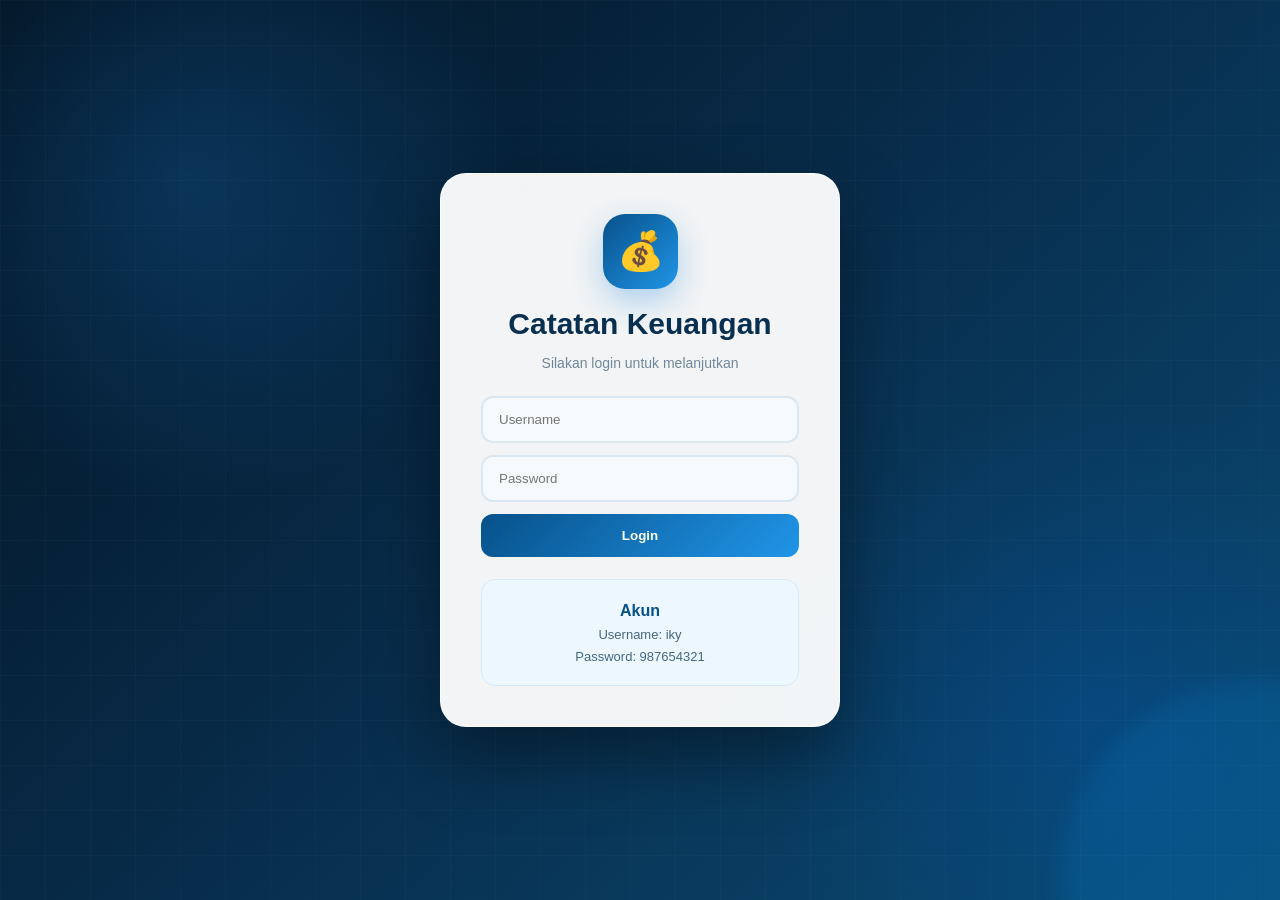
<file: login.html>
<!DOCTYPE html>
<html lang="id">
<head>
    <meta charset="UTF-8">
    <meta name="viewport" content="width=device-width, initial-scale=1.0">
    <title>Login - Catatan Keuangan</title>
    <link rel="stylesheet" href="style.css">
</head>

<body class="login-page">

    <div class="login-box">

        <div class="login-icon">💰</div>

        <h1>Catatan Keuangan</h1>
        <p>Silakan login untuk melanjutkan</p>

        <form id="loginForm">

            <input
                type="text"
                id="username"
                placeholder="Username"
                required
            >

            <input
                type="password"
                id="password"
                placeholder="Password"
                required
            >

            <button type="submit">
                Login
            </button>

        </form>

        <p id="loginMessage"></p>

        <div class="demo-account">
            <strong>Akun
            </strong>
            <br>
            Username: iky
            <br>
            Password: 987654321
        </div>

    </div>

    <script src="login.js"></script>

</body>
</html>
</file>
<file: style.css>
/* =========================================
   RESET
========================================= */

* {
    box-sizing: border-box;
}

html {
    scroll-behavior: smooth;
}

body {
    margin: 0;
    font-family: "Segoe UI", Arial, sans-serif;
    min-height: 100vh;
    color: #e8f4ff;

    background:
        radial-gradient(circle at 15% 15%, rgba(0, 153, 255, .20), transparent 25%),
        radial-gradient(circle at 85% 20%, rgba(0, 100, 220, .15), transparent 25%),
        radial-gradient(circle at 70% 90%, rgba(0, 180, 255, .12), transparent 25%),
        linear-gradient(135deg, #031321, #062943 45%, #073e61);

    position: relative;
}


/* =========================================
   BACKGROUND DECORATION
========================================= */

body::before {
    content: "";
    position: fixed;
    inset: 0;

    background-image:
        linear-gradient(rgba(255,255,255,.025) 1px, transparent 1px),
        linear-gradient(90deg, rgba(255,255,255,.025) 1px, transparent 1px);

    background-size: 45px 45px;

    pointer-events: none;
}

body::after {
    content: "";
    position: fixed;

    width: 400px;
    height: 400px;

    right: -180px;
    bottom: -180px;

    border-radius: 50%;

    background: rgba(0, 157, 255, .12);

    filter: blur(10px);

    pointer-events: none;
}


/* =========================================
   DASHBOARD CONTAINER
========================================= */

.container {
    width: min(1180px, calc(100% - 40px));
    margin: 0 auto;
    padding: 35px 0 50px;

    position: relative;
    z-index: 1;
}


/* =========================================
   TOPBAR
========================================= */

.topbar {
    position: relative;

    display: flex;
    justify-content: space-between;
    align-items: center;

    padding: 28px 32px;
    margin-bottom: 25px;

    background: rgba(255,255,255,.08);

    border: 1px solid rgba(255,255,255,.12);

    border-radius: 24px;

    backdrop-filter: blur(20px);

    box-shadow:
        0 20px 50px rgba(0,0,0,.25),
        inset 0 1px rgba(255,255,255,.08);

    overflow: hidden;
}

.topbar::before {
    content: "";

    position: absolute;

    width: 220px;
    height: 220px;

    right: -100px;
    top: -130px;

    border-radius: 50%;

    background: rgba(33,150,243,.18);
}

.topbar h1 {
    margin: 0;

    color: white;

    font-size: 32px;
    letter-spacing: -.7px;
}

.topbar p {
    margin: 7px 0 0;

    color: #9fc1d9;

    font-size: 14px;
}

.top-buttons {
    display: flex;
    gap: 10px;

    position: relative;
    z-index: 2;
}

.top-buttons button {
    border: 1px solid rgba(255,255,255,.12);

    padding: 11px 16px;

    border-radius: 12px;

    font-weight: 600;

    cursor: pointer;

    transition: .25s;
}

#darkMode {
    background: rgba(255,255,255,.10);
    color: white;

    font-size: 17px;
}

#darkMode:hover {
    background: rgba(255,255,255,.18);
    transform: translateY(-2px);
}

.logout-btn {
    background: #ef5350;
    color: white;
}

.logout-btn:hover {
    background: #ff6663;
    transform: translateY(-2px);
}


/* =========================================
   SUMMARY
========================================= */

.summary {
    display: grid;

    grid-template-columns: repeat(3, 1fr);

    gap: 20px;

    margin-bottom: 25px;
}

.card {
    position: relative;

    padding: 25px 27px;

    min-height: 145px;

    border-radius: 22px;

    overflow: hidden;

    border: 1px solid rgba(255,255,255,.15);

    box-shadow:
        0 20px 40px rgba(0,0,0,.25);

    transition: .3s;
}

.card:hover {
    transform: translateY(-7px);

    box-shadow:
        0 25px 50px rgba(0,0,0,.35);
}

.card::before {
    content: "";

    position: absolute;

    width: 150px;
    height: 150px;

    right: -45px;
    top: -55px;

    border-radius: 50%;

    background: rgba(255,255,255,.12);
}

.card::after {
    content: "";

    position: absolute;

    width: 80px;
    height: 80px;

    right: 30px;
    bottom: -45px;

    border-radius: 50%;

    border: 15px solid rgba(255,255,255,.06);
}

.card span {
    position: relative;
    z-index: 2;

    font-size: 14px;

    color: rgba(255,255,255,.75);
}

.card h2 {
    position: relative;
    z-index: 2;

    margin: 14px 0 0;

    color: white;

    font-size: 29px;
}

.balance {
    background:
        linear-gradient(
            135deg,
            #07518a,
            #0d78c7
        );
}

.income {
    background:
        linear-gradient(
            135deg,
            #08785c,
            #12a875
        );
}

.expense {
    background:
        linear-gradient(
            135deg,
            #963c4b,
            #d65360
        );
}


/* =========================================
   GENERAL SECTIONS
========================================= */

.form-section,
.chart-section,
.transactions {
    position: relative;

    padding: 28px;

    margin-bottom: 25px;

    background: rgba(255,255,255,.08);

    border: 1px solid rgba(255,255,255,.12);

    border-radius: 22px;

    backdrop-filter: blur(18px);

    box-shadow:
        0 20px 50px rgba(0,0,0,.22);

    overflow: hidden;
}

.form-section::before,
.chart-section::before,
.transactions::before {
    content: "";

    position: absolute;

    width: 180px;
    height: 180px;

    right: -100px;
    top: -100px;

    border-radius: 50%;

    background: rgba(33,150,243,.08);
}

.form-section h2,
.chart-section h2,
.transactions h2 {
    position: relative;
    z-index: 2;

    margin-top: 0;
    margin-bottom: 20px;

    color: white;

    font-size: 21px;
}


/* =========================================
   TRANSACTION FORM
========================================= */

#formTransaksi {
    display: grid;

    grid-template-columns: 2fr 1fr 1fr 1.2fr auto;

    gap: 12px;

    position: relative;
    z-index: 2;
}

#formTransaksi input,
#formTransaksi select,
.filters select {
    width: 100%;

    padding: 13px 14px;

    border: 1px solid rgba(150,200,230,.25);

    border-radius: 12px;

    outline: none;

    background: rgba(255,255,255,.08);

    color: white;

    font-size: 14px;

    transition: .25s;
}

#formTransaksi input::placeholder {
    color: #8eafc4;
}

#formTransaksi select option,
.filters select option {
    background: #0b3150;
    color: white;
}

#formTransaksi input:focus,
#formTransaksi select:focus,
.filters select:focus {
    border-color: #38a9ff;

    background: rgba(255,255,255,.12);

    box-shadow:
        0 0 0 3px rgba(33,150,243,.12);
}

#formTransaksi button {
    padding: 13px 20px;

    border: none;

    border-radius: 12px;

    background:
        linear-gradient(
            135deg,
            #1688d8,
            #36a9ff
        );

    color: white;

    font-weight: bold;

    cursor: pointer;

    box-shadow:
        0 8px 20px rgba(0,130,220,.25);

    transition: .25s;
}

#formTransaksi button:hover {
    transform: translateY(-3px);

    box-shadow:
        0 12px 28px rgba(0,150,240,.35);
}


/* =========================================
   CHART
========================================= */

.chart-container {
    position: relative;

    width: 100%;

    max-width: 650px;

    height: 350px;

    margin: 0 auto;

    padding: 20px;

    border-radius: 18px;

    background: rgba(0,20,40,.22);

    border: 1px solid rgba(255,255,255,.06);
}


/* =========================================
   TRANSACTION HEADER
========================================= */

.transaction-header {
    display: flex;

    justify-content: space-between;

    align-items: center;

    gap: 15px;

    position: relative;
    z-index: 2;
}

.filters {
    display: flex;

    gap: 10px;
}

.filters select {
    min-width: 150px;
}


/* =========================================
   TRANSACTION LIST
========================================= */

#daftarTransaksi {
    position: relative;
    z-index: 2;

    display: flex;
    flex-direction: column;

    gap: 10px;
}

.empty {
    text-align: center;

    padding: 35px 20px;

    color: #86a7bc;

    background: rgba(255,255,255,.04);

    border: 1px dashed rgba(255,255,255,.12);

    border-radius: 14px;
}


/* =========================================
   DELETE BUTTON
========================================= */

.delete-all {
    position: relative;
    z-index: 2;

    margin-top: 20px;

    padding: 12px 18px;

    border: 1px solid rgba(255,100,100,.15);

    border-radius: 11px;

    background: rgba(220,60,60,.12);

    color: #ff8585;

    font-weight: bold;

    cursor: pointer;

    transition: .25s;
}

.delete-all:hover {
    background: rgba(220,60,60,.22);

    transform: translateY(-2px);
}


/* =========================================
   LOGIN PAGE
========================================= */

body.login-page {
    min-height: 100vh;

    display: flex;

    justify-content: center;
    align-items: center;

    padding: 20px;

    background:
        radial-gradient(circle at 15% 20%, rgba(30,150,255,.20), transparent 25%),
        radial-gradient(circle at 85% 80%, rgba(0,100,220,.20), transparent 25%),
        linear-gradient(135deg, #031321, #082d4c, #0a4b73);
}

body.login-page::before {
    background-image:
        linear-gradient(rgba(255,255,255,.025) 1px, transparent 1px),
        linear-gradient(90deg, rgba(255,255,255,.025) 1px, transparent 1px);
}

.login-box {
    width: 400px;

    padding: 40px;

    background: rgba(255,255,255,.95);

    border: 1px solid rgba(255,255,255,.8);

    border-radius: 26px;

    box-shadow:
        0 30px 70px rgba(0,0,0,.4);

    text-align: center;

    position: relative;
    z-index: 2;
}

.login-icon {
    width: 75px;
    height: 75px;

    margin: 0 auto 18px;

    display: flex;

    align-items: center;
    justify-content: center;

    border-radius: 22px;

    background:
        linear-gradient(
            135deg,
            #07518a,
            #2095e8
        );

    font-size: 38px;

    box-shadow:
        0 12px 30px rgba(20,130,220,.3);
}

.login-box h1 {
    margin: 0 0 8px;

    color: #092f50;

    font-size: 30px;
}

.login-box > p {
    color: #71879a;

    font-size: 14px;
}

#loginForm {
    display: flex;

    flex-direction: column;

    gap: 12px;

    margin-top: 25px;
}

#loginForm input {
    padding: 14px 16px;

    border: 2px solid #dce8f1;

    border-radius: 12px;

    background: #f7fafc;

    outline: none;

    transition: .25s;
}

#loginForm input:focus {
    border-color: #2095e8;

    box-shadow:
        0 0 0 4px rgba(32,149,232,.12);
}

#loginForm button {
    padding: 14px;

    border: none;

    border-radius: 12px;

    background:
        linear-gradient(
            135deg,
            #07518a,
            #2095e8
        );

    color: white;

    font-weight: bold;

    cursor: pointer;

    transition: .25s;
}

#loginForm button:hover {
    transform: translateY(-2px);

    box-shadow:
        0 10px 25px rgba(20,130,220,.3);
}

.demo-account {
    margin-top: 22px;

    padding: 17px;

    border-radius: 14px;

    background: #edf7ff;

    border: 1px solid #d5e9f8;

    color: #45677f;

    font-size: 13px;

    line-height: 1.7;
}

.demo-account strong {
    color: #07518a;

    font-size: 16px;
}


/* =========================================
   RESPONSIVE
========================================= */

@media (max-width: 900px) {

    .summary {
        grid-template-columns: 1fr;
    }

    #formTransaksi {
        grid-template-columns: 1fr 1fr;
    }

    #formTransaksi button {
        grid-column: span 2;
    }
}


@media (max-width: 600px) {

    .container {
        width: calc(100% - 20px);

        padding-top: 15px;
    }

    .topbar {
        flex-direction: column;

        align-items: flex-start;

        gap: 18px;

        padding: 22px;
    }

    .topbar h1 {
        font-size: 25px;
    }

    .top-buttons {
        width: 100%;
    }

    .top-buttons button {
        flex: 1;
    }

    .form-section,
    .chart-section,
    .transactions {
        padding: 20px 16px;
    }

    #formTransaksi {
        grid-template-columns: 1fr;
    }

    #formTransaksi button {
        grid-column: auto;
    }

    .transaction-header {
        flex-direction: column;

        align-items: stretch;
    }

    .filters {
        flex-direction: column;
    }

    .filters select {
        width: 100%;
    }

    .chart-container {
        height: 280px;

        padding: 10px;
    }

    .login-box {
        width: 100%;

        padding: 32px 22px;
    }
}
</file>
